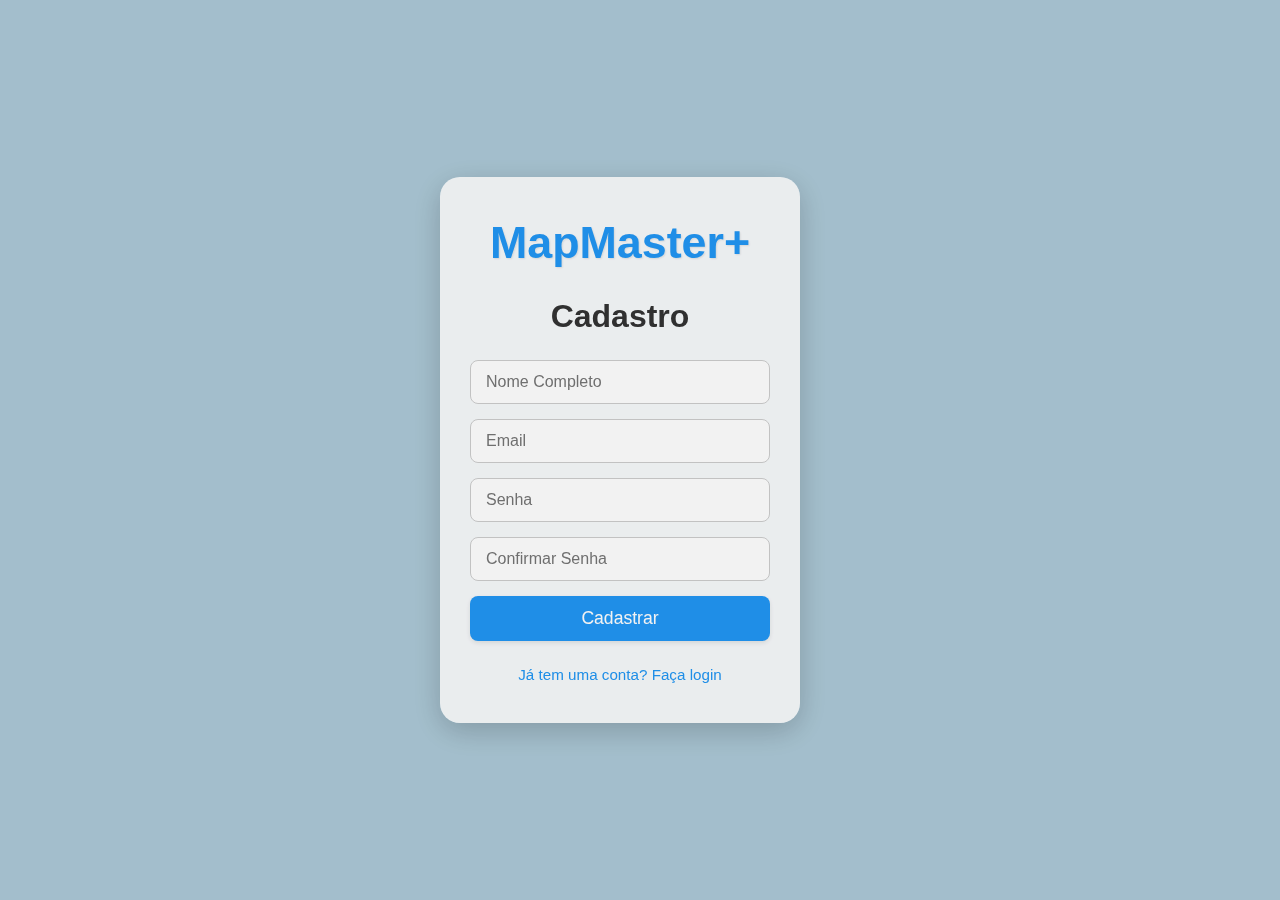
<file: cadastro.html>
<!DOCTYPE html>
<html lang="pt-BR">
<head>
    <meta charset="UTF-8" />
    <meta name="viewport" content="width=device-width, initial-scale=1.0"/>
    <title>MapMaster+ Cadastro</title>
    <link rel="stylesheet" href="login-style.css" /> <link rel="stylesheet" href="https://cdnjs.cloudflare.com/ajax/libs/font-awesome/6.0.0-beta3/css/all.min.css">
</head>
<body>
    <div class="login-background">
        <div class="login-container">
            <h1>MapMaster+</h1>
            <h2>Cadastro</h2>
            <form id="cadastroForm">
                <input type="text" id="nome" placeholder="Nome Completo" required />
                <input type="email" id="emailCadastro" placeholder="Email" required />
                <input type="password" id="passwordCadastro" placeholder="Senha" required />
                <input type="password" id="confirmPassword" placeholder="Confirmar Senha" required />
                <button type="submit" class="btn-email-login">Cadastrar</button>
                <div class="links-adicionais">
                    <a href="login.html">Já tem uma conta? Faça login</a> </div>
            </form>
        </div>
    </div>
    <script src="login-script.js"></script> </body>
</html>
</file>
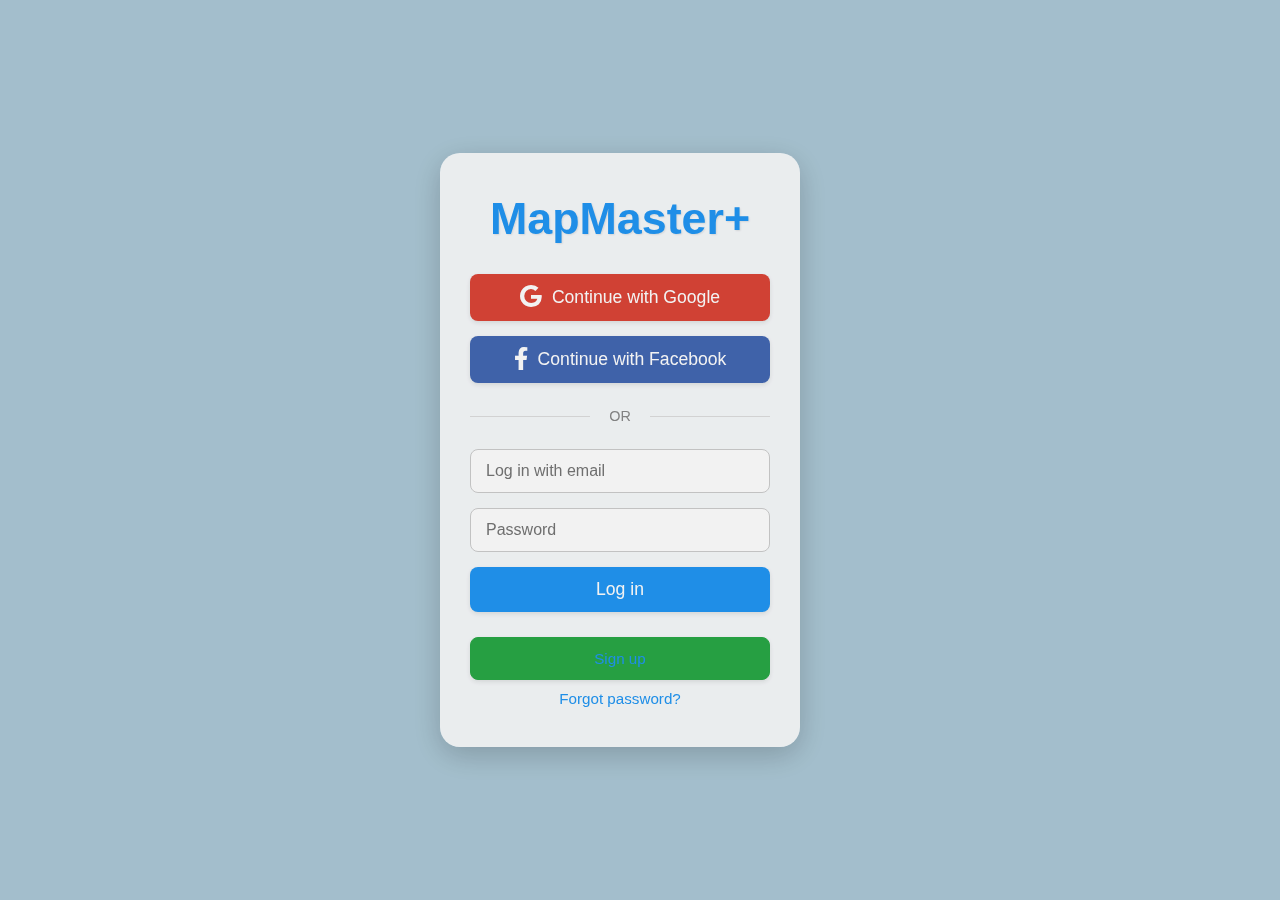
<file: login.html>
<!DOCTYPE html>
<html lang="pt-BR">
<head>
    <meta charset="UTF-8" />
    <meta name="viewport" content="width=device-width, initial-scale=1.0" />
    <title>MapMaster+ Login</title>
    <link rel="stylesheet" href="login-style.css" />
    <link rel="stylesheet" href="https://cdnjs.cloudflare.com/ajax/libs/font-awesome/6.0.0-beta3/css/all.min.css">
</head>
<body>
    <div class="login-background">
        <div class="login-container">
            <h1>MapMaster+</h1>

            <button class="social-button google" onclick="loginGoogle()">
                <i class="fab fa-google"></i> Continue with Google
            </button>
            <button class="social-button facebook" onclick="loginFacebook()">
                <i class="fab fa-facebook-f"></i> Continue with Facebook
            </button>

            <div class="divider">OR</div>

            <form id="loginForm">
                <input type="email" id="emailInput" placeholder="Log in with email" required />
                <input type="password" id="passwordInput" placeholder="Password" required />
                <button type="submit" class="btn-email-login">Log in</button>
            </form>

            <div class="links-adicionais">
                <a href="cadastro.html" class="btn-cadastro">Sign up</a>
                <a href="#" onclick="forgotPassword()">Forgot password?</a>
            </div>
        </div>
    </div>

    <script src="login-script.js"></script>
</body>
</html>
</file>
<file: login-style.css>
/* Estilos gerais */
* {
    margin: 0;
    padding: 0;
    box-sizing: border-box;
    font-family: 'Segoe UI', Tahoma, Geneva, Verdana, sans-serif;
}

html, body {
    height: 100%;
}

body {
    display: flex;
    justify-content: center;
    align-items: center;
    background-color: #cceeff; /* Cor de fundo aproximada da imagem */
    background-image: url('https://upload.wikimedia.org/wikipedia/commons/8/83/Equirectangular_projection_SW.jpg');
    background-repeat: no-repeat;
    background-position: center;
    background-size: cover;
    filter: brightness(0.95);
    position: relative;
    height: 100vh;
}

/* Camada escura sobre o fundo do mapa para melhor contraste */
.login-background::before {
    content: '';
    position: absolute;
    top: 0;
    left: 0;
    right: 0;
    bottom: 0;
    background: rgba(0, 0, 0, 0.2); /* Sutilmente escurece o fundo */
    z-index: 0;
}

.login-container {
    background-color: rgba(255, 255, 255, 0.9); /* Fundo branco semi-transparente */
    padding: 40px 30px;
    border-radius: 20px;
    box-shadow: 0 8px 30px rgba(0, 0, 0, 0.2);
    text-align: center;
    width: 90%; /* Ocupa mais largura em mobile */
    max-width: 400px; /* Limita a largura em telas maiores */
    position: relative; /* Para z-index sobre o pseudo-elemento */
    z-index: 1;
}

h1 {
    color: #2196f3; /* Cor azul do "MapMaster+" */
    font-size: 2.8em;
    margin-bottom: 30px;
    font-weight: bold;
    text-shadow: 1px 1px 2px rgba(0,0,0,0.1);
}

h2 { /* Estilo para o título "Cadastro" na página de cadastro */
    color: #333;
    font-size: 2em;
    margin-bottom: 25px;
}

/* Estilo para botões sociais */
.social-button {
    display: flex;
    align-items: center;
    justify-content: center;
    width: 100%;
    padding: 12px 20px;
    margin-bottom: 15px;
    border: none;
    border-radius: 8px;
    font-size: 1.1em;
    cursor: pointer;
    transition: background-color 0.3s ease, transform 0.2s ease;
    box-shadow: 0 2px 5px rgba(0,0,0,0.1);
    color: white; /* Cor do texto padrão para botões sociais */
}

.social-button i {
    margin-right: 10px;
    font-size: 1.3em;
}

.social-button.google {
    background-color: #DB4437; /* Cor do Google */
}

.social-button.google:hover {
    background-color: #c23321;
    transform: translateY(-2px);
}

.social-button.facebook {
    background-color: #4267B2; /* Cor do Facebook */
}

.social-button.facebook:hover {
    background-color: #365899;
    transform: translateY(-2px);
}

/* Divisor "OR" */
.divider {
    font-size: 0.9em;
    color: #888;
    margin: 25px 0;
    position: relative;
    text-align: center;
}

.divider::before,
.divider::after {
    content: '';
    position: absolute;
    top: 50%;
    width: 40%; /* Ajuste a largura das linhas */
    height: 1px;
    background-color: #ddd;
}

.divider::before {
    left: 0;
}

.divider::after {
    right: 0;
}

/* Formulário de Login e Cadastro */
#loginForm input[type="email"],
#loginForm input[type="password"],
#cadastroForm input[type="text"],
#cadastroForm input[type="email"],
#cadastroForm input[type="password"] {
    width: 100%;
    padding: 12px 15px;
    margin-bottom: 15px;
    border: 1px solid #ccc;
    border-radius: 8px;
    font-size: 1em;
    outline: none;
    transition: border-color 0.3s ease;
}

#loginForm input:focus,
#cadastroForm input:focus {
    border-color: #2196f3;
    box-shadow: 0 0 5px rgba(33, 150, 243, 0.3);
}

.btn-email-login {
    background-color: #2196f3; /* Cor azul primária */
    color: white;
    width: 100%;
    padding: 12px 20px;
    border: none;
    border-radius: 8px;
    font-size: 1.1em;
    cursor: pointer;
    transition: background-color 0.3s ease, transform 0.2s ease;
    box-shadow: 0 2px 5px rgba(0,0,0,0.1);
}

.btn-email-login:hover {
    background-color: #1976d2;
    transform: translateY(-2px);
}

/* Links adicionais e Botão de Cadastro */
.links-adicionais {
    margin-top: 25px;
    display: flex;
    flex-direction: column; /* Para empilhar os links/botões */
    gap: 10px; /* Espaço entre os links/botões */
    align-items: center; /* Centraliza os itens horizontalmente */
}

.links-adicionais a {
    color: #2196f3;
    text-decoration: none;
    font-size: 0.95em;
    transition: color 0.3s ease;
}

.links-adicionais a:hover {
    color: #1976d2;
    text-decoration: underline;
}

/* Estilo para o botão/link de Cadastro */
.btn-cadastro {
    display: block; /* Faz com que o link ocupe toda a largura disponível */
    width: 100%; /* Garante que ocupe a largura total do container */
    padding: 12px 20px;
    /* margin-top: 15px; /* Já configurado pelo gap do flexbox */
    border: 1px solid #28a745; /* Cor da borda verde */
    background-color: #28a745; /* Cor de fundo verde */
    color: white; /* Cor do texto */
    border-radius: 8px;
    font-size: 1.1em;
    cursor: pointer;
    text-decoration: none; /* Remove sublinhado padrão do link */
    transition: background-color 0.3s ease, border-color 0.3s ease, transform 0.2s ease;
    box-shadow: 0 2px 5px rgba(0,0,0,0.1);
}

.btn-cadastro:hover {
    background-color: #218838; /* Verde mais escuro no hover */
    border-color: #1e7e34;
    transform: translateY(-2px);
}


/* Responsividade para telas muito pequenas, se necessário */
@media (max-width: 380px) {
    .login-container {
        padding: 30px 20px;
    }
    h1 {
        font-size: 2.2em;
        margin-bottom: 25px;
    }
    .social-button, .btn-email-login, .btn-cadastro {
        font-size: 1em;
        padding: 10px 15px;
    }
}
</file>
